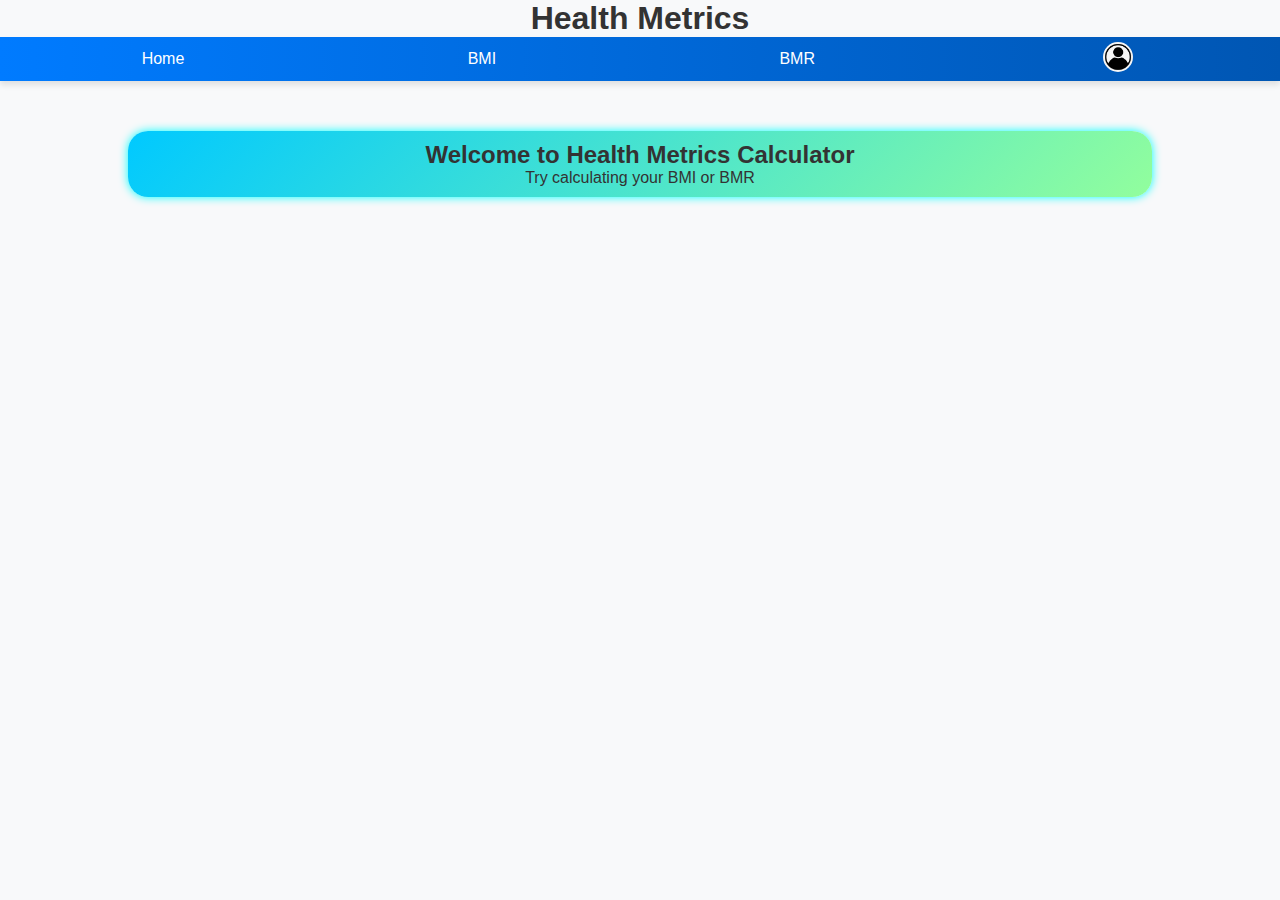
<file: index.html>
<!DOCTYPE html>
<html lang="en">

<head>
    <meta charset="UTF-8">
    <meta name="viewport" content="width=device-width, initial-scale=1.0">
    <title>Health Metrics Calculator</title>
    <link rel="stylesheet" href="style.css">
</head>

<body>
    <header>
        <h1 class="heading">Health Metrics</h1>
    </header>
    <nav>
        <a href="index.html">Home</a>
        <a href="bmi.html">BMI</a>
        <a href="bmr.html">BMR</a>
        <a href="#"><img src="profile pic.webp" alt="profile pic" class="pfp"></a>
    </nav>
    <main>
        <section class="welcome">
            <h2>Welcome to Health Metrics Calculator</h2>
            <p>Try calculating your BMI or BMR</p>
        </section>
    </main>
</body>

</html>
</file>
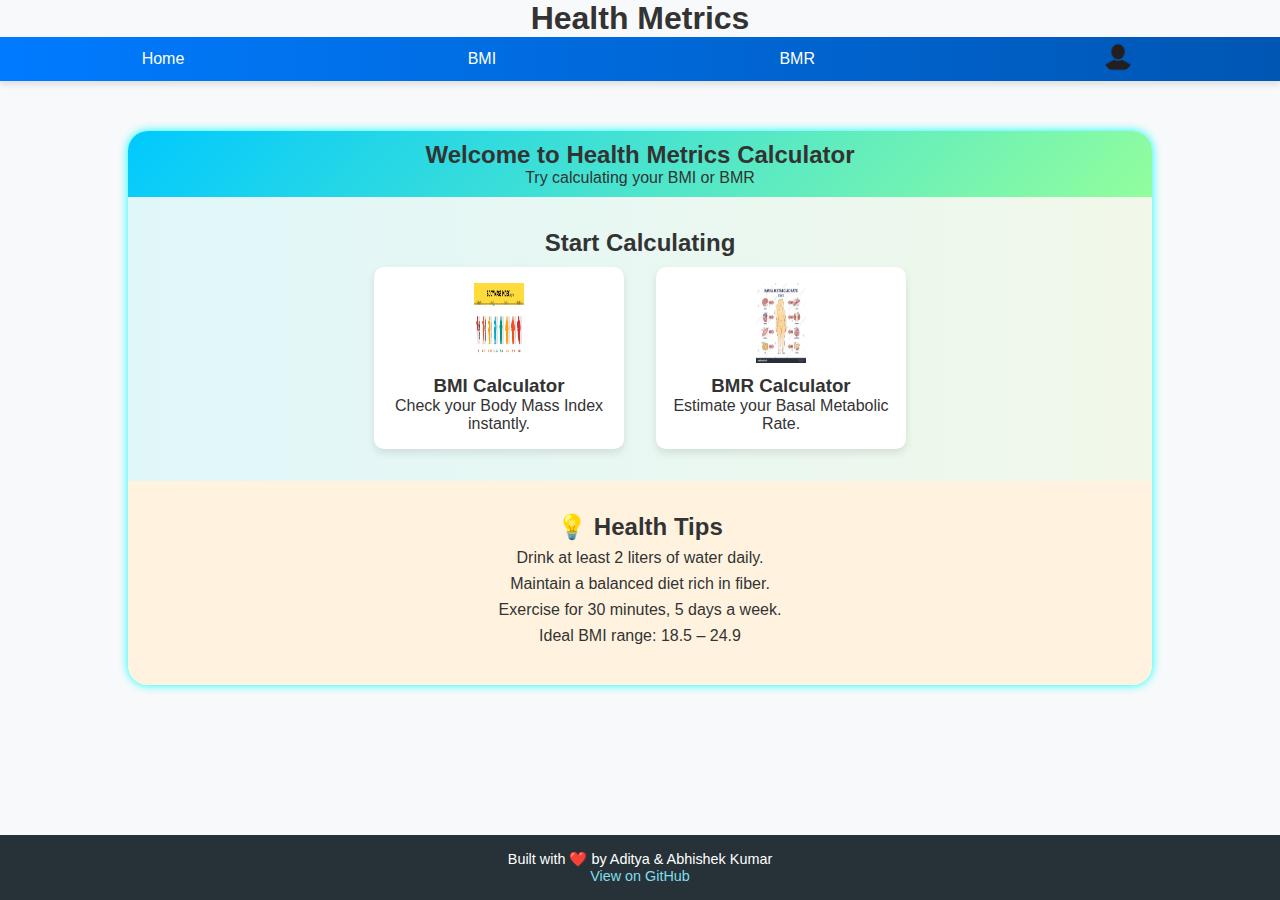
<file: codebase/index.html>
<!DOCTYPE html>
<html lang="en">
  <head>
    <meta charset="UTF-8" />
    <meta name="viewport" content="width=device-width, initial-scale=1.0" />
    <title>Health Metrics Calculator</title>
    <link rel="stylesheet" href="style.css" />
  </head>

  <body>
    <header>
      <h1 class="heading">Health Metrics</h1>
    </header>
    <nav>
      <a href="index.html">Home</a>
      <a href="bmi.html">BMI</a>
      <a href="bmr.html">BMR</a>
      <a href="profile.html"
        ><img src="../Images/profile pic.png" alt="profile pic" class="pfp"
      /></a>
    </nav>

    <main>
      <section class="welcome">
        <h2>Welcome to Health Metrics Calculator</h2>
        <p>Try calculating your BMI or BMR</p>
      </section>
      <!-- Quick Access Cards -->
      <section class="quick-access">
        <h2>Start Calculating</h2>
        <div class="card-container">
          <a href="bmi.html" class="metric-card">
            <img
              src="../Images/bmi.jpg"
              alt="BMI Icon"
              height="80px"
              width="80px"
            />
            <h3>BMI Calculator</h3>
            <p>Check your Body Mass Index instantly.</p>
          </a>
          <a href="bmr.html" class="metric-card">
            <img
              src="../Images/bmrh.jpg"
              alt="BMR Icon"
              height="80px"
              width="80px"
            />
            <h3>BMR Calculator</h3>
            <p>Estimate your Basal Metabolic Rate.</p>
          </a>
        </div>
      </section>

      <!-- Health Tips Section -->
      <section class="health-tips">
        <h2>💡 Health Tips</h2>
        <ul>
          <li>Drink at least 2 liters of water daily.</li>
          <li>Maintain a balanced diet rich in fiber.</li>
          <li>Exercise for 30 minutes, 5 days a week.</li>
          <li>Ideal BMI range: 18.5 – 24.9</li>
        </ul>
      </section>
    </main>

    <!-- Footer Credits -->
    <footer class="site-footer">
      <p>Built with ❤️ by Aditya & Abhishek Kumar</p>
      <p>
        <a
          href="https://github.com/Aditya-kumar-codr/Health-Metrics-Calculator-with-Risk-Bands.git"
          target="_blank"
          >View on GitHub</a
        >
      </p>
    </footer>

    <script src="script.js"></script>
  </body>
</html>
</file>
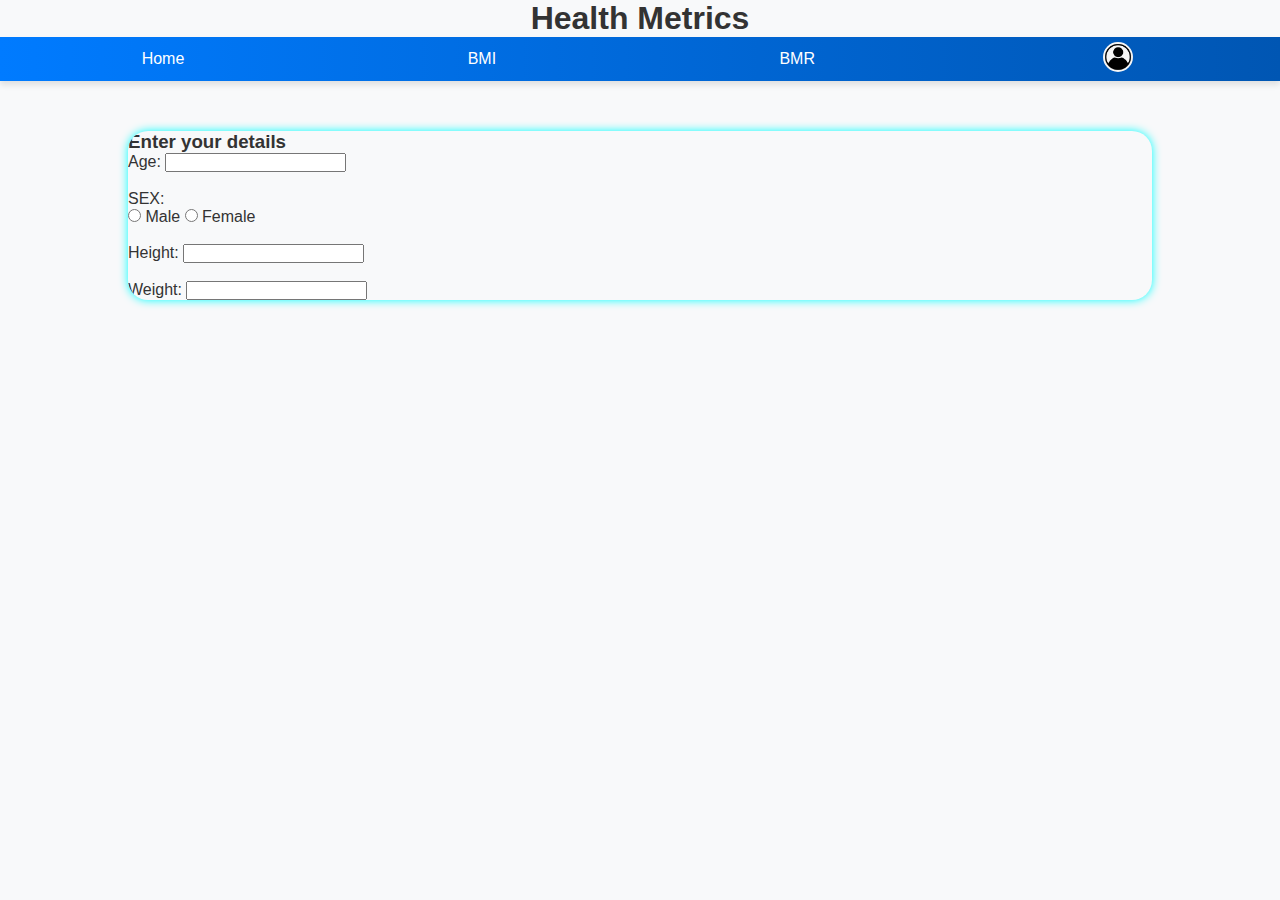
<file: bmi.html>
<!DOCTYPE html>
<html lang="en">
<head>
    <meta charset="UTF-8">
    <meta name="viewport" content="width=device-width, initial-scale=1.0">
    <title>Calculate your BMI</title>
    <link rel="stylesheet" href="style.css">
</head>
<body>
   <header>
        <h1 class="heading">Health Metrics</h1>
    </header>
    <nav>
        <a href="index.html">Home</a>
        <a href="bmi.html">BMI</a>
        <a href="bmr.html">BMR</a>
        <a href="#"><img src="profile pic.webp" alt="profile pic" class="pfp"></a>
    </nav> 
    <main>
        <h3 class="subheading">Enter your details</h3>
        <form action="">
            <label for="age">Age: </label>
            <input type="number" id="age">
            <br> <br>
            <p>SEX: 
                <br>
            <input type="radio" name="sacs" id="male">
            <label for="male">Male</label>
            <input type="radio" name="sacs" id="female">
            <label for="female">Female</label>
            </p>
            <br> 
            <label for="height">Height: </label>
            <input type="number" id="height">
            <br> <br>
            <label for="weight">Weight: </label>
            <input type="number">
        </form>
    </main>
</body>
</html>
</file>
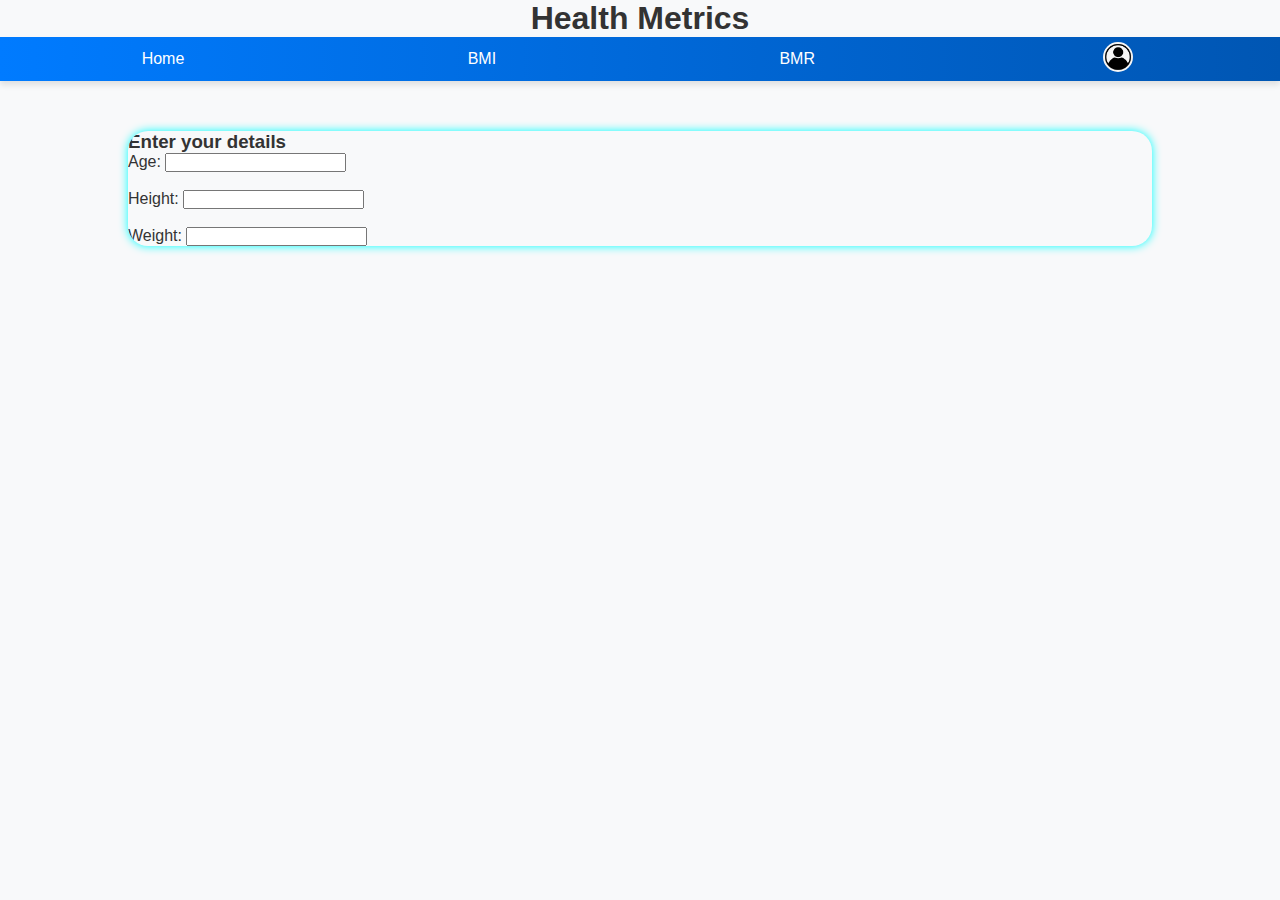
<file: bmr.html>
<!DOCTYPE html>
<html lang="en">
<head>
    <meta charset="UTF-8">
    <meta name="viewport" content="width=device-width, initial-scale=1.0">
    <title>Calculate your BMR</title>
    <link rel="stylesheet" href="style.css">
</head>
<body>
   <header>
        <h1 class="heading">Health Metrics</h1>
    </header>
    <nav>
        <a href="index.html">Home</a>
        <a href="bmi.html">BMI</a>
        <a href="bmr.html">BMR</a>
        <a href="#"><img src="profile pic.webp" alt="profile pic" class="pfp"></a>
    </nav> 
    <main>
        <h3 class="subheading">Enter your details</h3>
        <form action="">
            <label for="age">Age: </label>
            <input type="number" id="age">
            <br> <br>
            <label for="height">Height: </label>
            <input type="number" id="height">
            <br> <br>
            <label for="weight">Weight: </label>
            <input type="number">
        </form>
    </main>
</body>
</html>
</file>
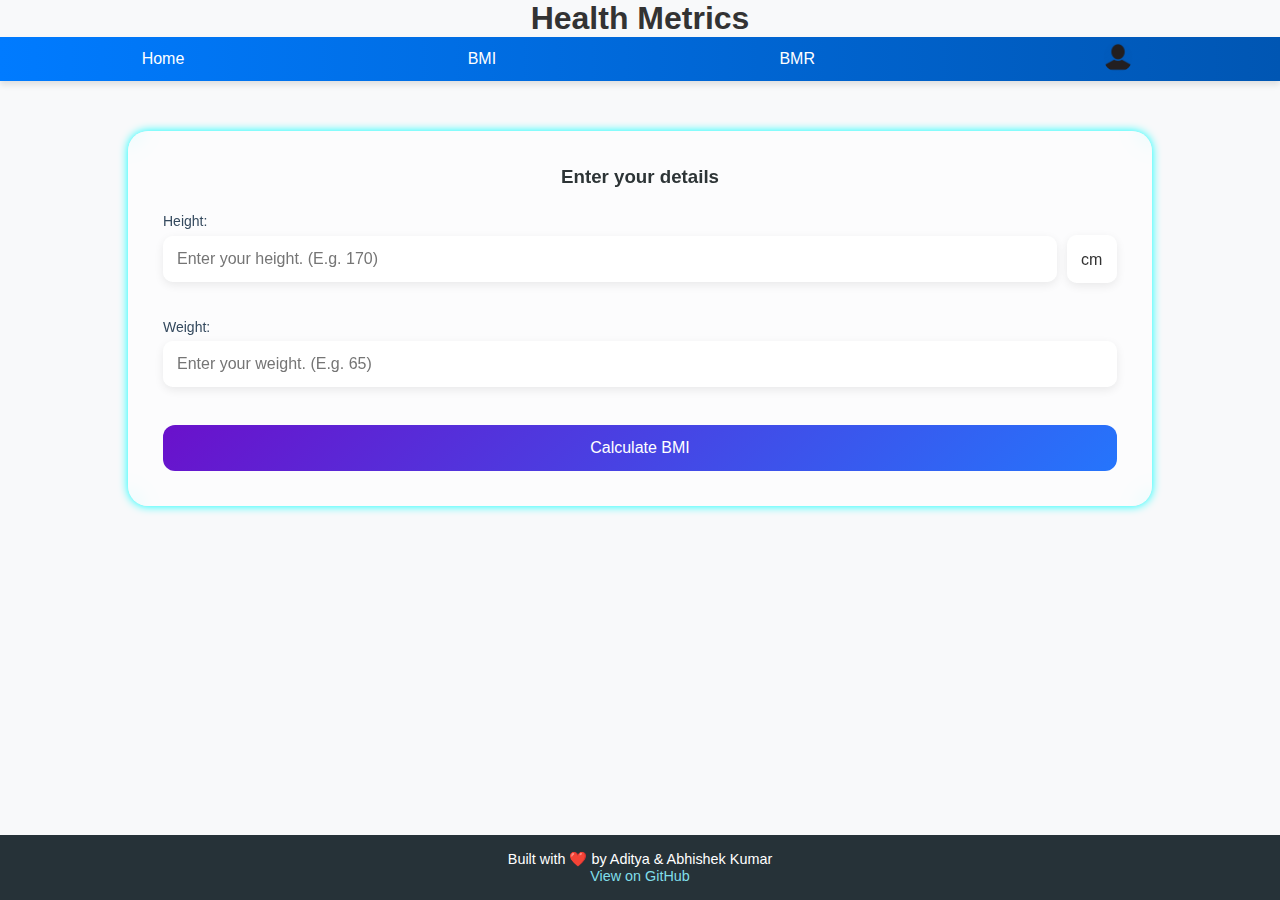
<file: codebase/bmi.html>
<!DOCTYPE html>
<html lang="en">
  <head>
    <meta charset="UTF-8" />
    <meta name="viewport" content="width=device-width, initial-scale=1.0" />
    <title>Calculate your BMI</title>
    <link rel="stylesheet" href="style.css" />
  </head>
  <body>
    <header>
      <h1 class="heading">Health Metrics</h1>
    </header>
    <nav>
      <a href="index.html">Home</a>
      <a href="bmi.html">BMI</a>
      <a href="bmr.html">BMR</a>
      <a href="profile.html"
        ><img src="../Images/profile pic.png" alt="profile pic" class="pfp"
      /></a>
    </nav>
    <main>
      <div class="container">
        <h3 class="subheading">Enter your details</h3>
        <form class="detail" action="" onsubmit="return false;">
          <div class="input-group">
            <label for="height">Height: </label>
            <div class="unit">
              <input
                type="number"
                id="height"
                placeholder="Enter your height. (E.g. 170)"
                step="any"
                aria-label="Height value"
              />
              <select id="heightUnit" aria-label="Height unit">
                <option value="cm">cm</option>
                <option value="m">m</option>
              </select>
            </div>
            <br />
            <br />
            <label for="weight">Weight: </label>
            <input
              type="number"
              id="weight"
              placeholder="Enter your weight. (E.g. 65)"
              step="any"
              aria-label="Weight in kilograms"
            />
            <br />
            <br />
          </div>
          <button type="button" id="bmiCalcBtn">Calculate BMI</button>
          <p id="bmiOutput"></p>
        </form>
      </div>
    </main>
    <!-- Footer Credits -->
    <footer class="site-footer">
      <p>Built with ❤️ by Aditya & Abhishek Kumar</p>
      <p>
        <a
          href="https://github.com/Aditya-kumar-codr/Health-Metrics-Calculator-with-Risk-Bands.git"
          target="_blank"
          >View on GitHub</a
        >
      </p>
    </footer>

    <script src="script.js"></script>
  </body>
</html>
</file>
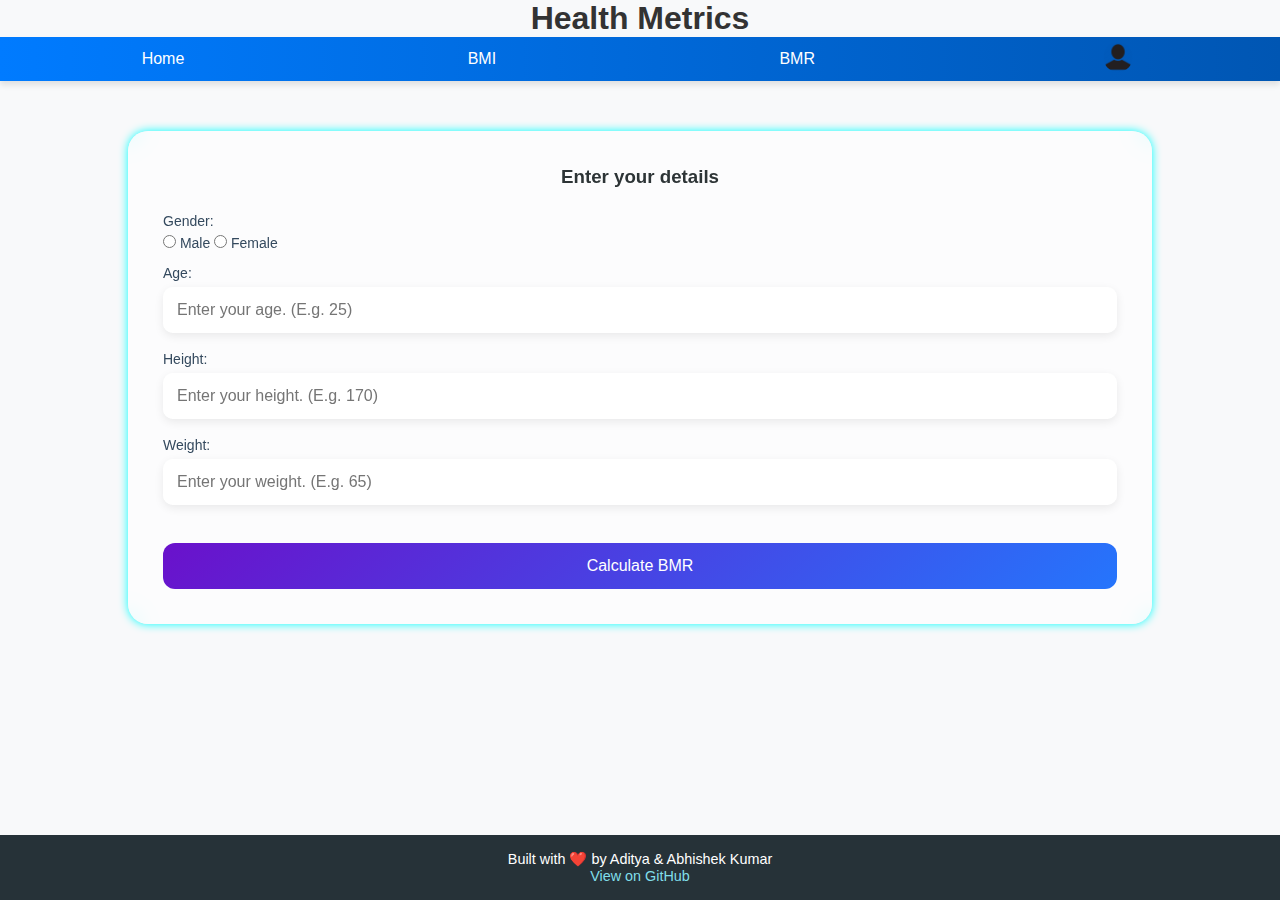
<file: codebase/bmr.html>
<!DOCTYPE html>
<html lang="en">
  <head>
    <meta charset="UTF-8" />
    <meta name="viewport" content="width=device-width, initial-scale=1.0" />
    <title>Calculate your BMR</title>
    <link rel="stylesheet" href="style.css" />
  </head>
  <body>
    <header>
      <h1 class="heading">Health Metrics</h1>
    </header>
    <nav>
      <a href="index.html">Home</a>
      <a href="bmi.html">BMI</a>
      <a href="bmr.html">BMR</a>
      <a href="profile.html"
        ><img src="../Images/profile pic.png" alt="profile pic" class="pfp"
      /></a>
    </nav>
    <main>
      <div class="container">
        <h3 class="subheading">Enter your details</h3>
        <form class="detail" action="">
          <p class="gender">
            Gender:
            <br />
            <input type="radio" name="gender" id="male" value="male" />
            <label for="male">Male</label>
            <input type="radio" name="gender" id="female" value="female" />
            <label for="female">Female</label>
          </p>
          <div class="input-group">
            <label for="age">Age: </label>
            <input
              type="number"
              id="age"
              placeholder="Enter your age. (E.g. 25)"
            />
            <br />
            <br />
            <label for="height">Height: </label>
            <input
              type="number"
              id="height"
              placeholder="Enter your height. (E.g. 170)"
            />
            <br />
            <br />
            <label for="weight">Weight: </label>
            <input
              type="number"
              id="weight"
              placeholder="Enter your weight. (E.g. 65)"
            />
            <br /><br />
          </div>
          <button type="button" id="bmrCalcBtn">Calculate BMR</button>
          <p id="bmrOutput"></p>
        </form>
      </div>
    </main>
    <!-- Footer Credits -->
    <footer class="site-footer">
      <p>Built with ❤️ by Aditya & Abhishek Kumar</p>
      <p>
        <a
          href="https://github.com/Aditya-kumar-codr/Health-Metrics-Calculator-with-Risk-Bands.git"
          target="_blank"
          >View on GitHub</a
        >
      </p>
    </footer>

    <script src="script.js"></script>
  </body>
</html>
</file>
<file: style.css>
/* ==== common styles ==== */
* {
  margin: 0;
  padding: 0;
  box-sizing: border-box;
}
.heading {
  text-align: center;
}
nav {
  background: linear-gradient(to right, #007bff, #0056b3);
  color: white;
  display: flex;
  justify-content: space-around;
  align-items: center;
  box-shadow: 0 4px 6px rgba(0, 0, 0, 0.1);
}
nav a {
  color: white;
  text-decoration: none;
}
nav a:hover {
  color: #00ffcc;
  text-shadow: 0 0 5px #00ffcc;
}
.pfp {
  height: 30px;
  width: 30px;
  border-radius: 50%;
  margin: 5px;
}
main {
  width: 80%;
  margin: 50px auto;
  border-radius: 20px;
  box-shadow: 0 0 10px aqua;
  overflow: hidden;
}
body {
  background-color: #f8f9fa;
  font-family: "Arial", "Helvetica", sans-serif;
  color: #333;
  margin: 0;
  padding: 0;
  display: flex;
  flex-direction: column;
  min-height: 100vh;
}

/* ==== Home page ==== */
.welcome {
  text-align: center;
  margin-top: 10px;
  padding: 10px;
  margin-top: 0px;
  background: linear-gradient(135deg, #00c9ff, #92fe9d);
}
.quick-access {
  text-align: center;
  padding: 2rem;
  background: linear-gradient(to right, #e0f7fa, #f1f8e9);
}
.card-container {
  display: flex;
  justify-content: center;
  gap: 2rem;
  flex-wrap: wrap;
  margin-top: 10px;
}
.metric-card {
  background: white;
  border-radius: 10px;
  padding: 1rem;
  width: 250px;
  box-shadow: 0 4px 8px rgba(0, 0, 0, 0.1);
  text-decoration: none;
  color: #333;
  transition: transform 0.3s ease;
}
.metric-card:hover {
  transform: scale(1.05);
}
.metric-card img {
  width: 50px;
  margin-bottom: 0.5rem;
}
.health-tips {
  background: #fff3e0;
  padding: 2rem;
  text-align: center;
}
.health-tips ul {
  list-style: none;
  padding: 0;
}
.health-tips li {
  margin: 0.5rem 0;
  font-weight: 500;
}
.site-footer {
  background: #263238;
  color: white;
  text-align: center;
  padding: 1rem;
  font-size: 0.9rem;
  margin-top: auto;
}
.site-footer a {
  color: #80deea;
  text-decoration: none;
}

/* ==== common for bmi and bmr ==== */
.container {
  background-color: rgba(255, 255, 255, 0.55);
  backdrop-filter: blur(10px);
  padding: 35px;
  border-radius: 20px;
  box-shadow: 0 10px 25px rgba(0, 0, 0, 0.15);
}
.container h3 {
  text-align: center;
  margin-bottom: 25px;
  color: #2d3436;
}
.unit {
  display: flex;
  align-items: center;
  gap: 10px;
  width: 100%;
}
.unit input {
  flex: 1;
}
.unit select {
  height: 48px;
  display: flex;
  align-items: center;
}
.input-group label,
.gender {
  display: block;
  font-size: 14px;
  margin-bottom: 6px;
  color: #34495e;
}
.input-group input {
  width: 100%;
  padding: 14px;
  border: none;
  border-radius: 10px;
  font-size: 16px;
  background: rgba(255, 255, 255, 0.9);
  box-shadow: 0 3px 10px rgba(0, 0, 0, 0.08);
  outline: none;
  transition: 0.3s;
}
.input-group input:focus {
  box-shadow: 0 0 0 2px #6ab0ff;
}
button {
  width: 100%;
  padding: 14px;
  margin-top: 20px;
  font-size: 16px;
  border: none;
  background: linear-gradient(135deg, #6a11cb, #2575fc);
  color: white;
  border-radius: 12px;
  cursor: pointer;
  transition: 0.3s ease;
}
button:hover {
  transform: translateY(-3px);
  background: linear-gradient(135deg, #2575fc, #6a11cb);
  box-shadow: 0 8px 20px rgba(58, 123, 213, 0.4);
}

/* no idea */
.big {
  text-align: center;
  text-decoration: none;
}

/* ==== Bmi page ==== */
#heightUnit {
  padding: 14px;
  border: none;
  border-radius: 10px;
  background: rgba(255, 255, 255, 0.9);
  color: #333;
  font-size: 16px;
  font-weight: 500;
  appearance: none;
  cursor: pointer;
  box-shadow: 0 3px 10px rgba(0, 0, 0, 0.08);
  transition: all 0.3s ease;
  position: relative;
  z-index: 1;
  height: auto;
}
#heightUnit:hover,
#heightUnit:focus {
  transform: scale(1.03);
  box-shadow: 0 0 0 2px #6ab0ff;
}


/* ===== Profile Page ===== */

.profile-container {
  padding: 30px;
  text-align: center;
}

.profile-card {
  background: rgba(255, 255, 255, 0.6);
  backdrop-filter: blur(10px);
  padding: 25px;
  border-radius: 20px;
  width: 280px;
  margin: 30px auto;
  box-shadow: 0 8px 20px rgba(0, 0, 0, 0.1);
}

.profile-photo {
  height: 90px;
  width: 90px;
  border-radius: 50%;
  margin-bottom: 10px;
}

/* Stats */
.metrics,
.health-summary {
  background: white;
  margin: 20px auto;
  padding: 20px;
  border-radius: 15px;
  box-shadow: 0 5px 20px rgba(0, 0, 0, 0.1);
  width: 85%;
  text-align: left;
}

.metrics h3,
.health-summary h3 {
  margin-bottom: 10px;
}

/* Popup */
.popup-background {
  display: none;              
  position: fixed;
  inset: 0;
  background: rgba(0, 0, 0, 0.4);
  backdrop-filter: blur(5px);
  justify-content: center;
  align-items: center;
}

/* Popup box */
.popup-box {
  background: white;
  padding: 20px;
  width: 300px;
  border-radius: 15px;
  box-shadow: 0 5px 20px rgba(0, 0, 0, 0.2);
}

.popup-box input,
.popup-box select {
  width: 100%;
  padding: 10px;
  margin: 8px 0;
  border-radius: 10px;
  border: 1px solid #ccc;
}
</file>
<file: codebase/style.css>
/* ==== common styles ==== */
* {
  margin: 0;
  padding: 0;
  box-sizing: border-box;
}
.heading {
  text-align: center;
}
nav {
  background: linear-gradient(to right, #007bff, #0056b3);
  color: white;
  display: flex;
  justify-content: space-around;
  align-items: center;
  box-shadow: 0 4px 6px rgba(0, 0, 0, 0.1);
}
nav a {
  color: white;
  text-decoration: none;
}
nav a:hover {
  color: #00ffcc;
  text-shadow: 0 0 5px #00ffcc;
}
.pfp {
  height: 30px;
  width: 30px;
  border-radius: 50%;
  margin: 5px;
}
main {
  width: 80%;
  margin: 50px auto;
  border-radius: 20px;
  box-shadow: 0 0 10px aqua;
  overflow: hidden;
}
body {
  background-color: #f8f9fa;
  font-family: "Arial", "Helvetica", sans-serif;
  color: #333;
  display: flex;
  flex-direction: column;
  min-height: 100vh;
}

/* ==== Home page ==== */
.welcome {
  text-align: center;
  padding: 10px;
  background: linear-gradient(135deg, #00c9ff, #92fe9d);
}
.quick-access {
  text-align: center;
  padding: 2rem;
  background: linear-gradient(to right, #e0f7fa, #f1f8e9);
}
.card-container {
  display: flex;
  justify-content: center;
  gap: 2rem;
  flex-wrap: wrap;
  margin-top: 10px;
}
.metric-card {
  background: white;
  border-radius: 10px;
  padding: 1rem;
  width: 250px;
  box-shadow: 0 4px 8px rgba(0, 0, 0, 0.1);
  text-decoration: none;
  color: #333;
  transition: transform 0.3s ease;
}
.metric-card:hover {
  transform: scale(1.05);
}
.metric-card img {
  width: 50px;
  margin-bottom: 0.5rem;
}
.health-tips {
  background: #fff3e0;
  padding: 2rem;
  text-align: center;
}
.health-tips ul {
  list-style: none;
  padding: 0;
}
.health-tips li {
  margin: 0.5rem 0;
  font-weight: 500;
}
.site-footer {
  background: #263238;
  color: white;
  text-align: center;
  padding: 1rem;
  font-size: 0.9rem;
  margin-top: auto;
}
.site-footer a {
  color: #80deea;
  text-decoration: none;
}

/* ==== common for bmi and bmr ==== */
.container {
  background-color: rgba(255, 255, 255, 0.55);
  backdrop-filter: blur(10px);
  padding: 35px;
  border-radius: 20px;
  box-shadow: 0 10px 25px rgba(0, 0, 0, 0.15);
}
.container h3 {
  text-align: center;
  margin-bottom: 25px;
  color: #2d3436;
}
.unit {
  display: flex;
  align-items: center;
  gap: 10px;
  width: 100%;
}
.unit input {
  flex: 1;
}
.unit select {
  height: 48px;
  display: flex;
  align-items: center;
}
.input-group label,
.gender {
  display: block;
  font-size: 14px;
  margin-bottom: 6px;
  color: #34495e;
}
.gender {
  margin-bottom: 14px;
}
.gender input[type="radio"] {
  margin-top: 6px;
}
.input-group input {
  width: 100%;
  padding: 14px;
  border: none;
  border-radius: 10px;
  font-size: 16px;
  background: rgba(255, 255, 255, 0.9);
  box-shadow: 0 3px 10px rgba(0, 0, 0, 0.08);
  outline: none;
  transition: 0.3s;
}
.input-group input:focus {
  box-shadow: 0 0 0 2px #6ab0ff;
}
button {
  width: 100%;
  padding: 14px;
  margin-top: 20px;
  font-size: 16px;
  border: none;
  background: linear-gradient(135deg, #6a11cb, #2575fc);
  color: white;
  border-radius: 12px;
  cursor: pointer;
  transition: 0.3s ease;
}
button:hover {
  transform: translateY(-3px);
  background: linear-gradient(135deg, #2575fc, #6a11cb);
  box-shadow: 0 8px 20px rgba(58, 123, 213, 0.4);
}

/* no idea */
.big {
  text-align: center;
  text-decoration: none;
}

/* ==== Bmi page ==== */
#heightUnit {
  padding: 14px;
  border: none;
  border-radius: 10px;
  background: rgba(255, 255, 255, 0.9);
  color: #333;
  font-size: 16px;
  font-weight: 500;
  appearance: none;
  cursor: pointer;
  box-shadow: 0 3px 10px rgba(0, 0, 0, 0.08);
  transition: all 0.3s ease;
  position: relative;
  z-index: 1;
}
#heightUnit:hover,
#heightUnit:focus {
  transform: scale(1.03);
  box-shadow: 0 0 0 2px #6ab0ff;
}

/* ===== Profile Page ===== */

.profile-container {
  padding: 30px;
  text-align: center;
}

.profile-card {
  background: rgba(255, 255, 255, 0.6);
  backdrop-filter: blur(10px);
  padding: 25px;
  border-radius: 20px;
  width: 280px;
  margin: 30px auto;
  box-shadow: 0 8px 20px rgba(0, 0, 0, 0.1);
}

.profile-photo {
  height: 90px;
  width: 90px;
  border-radius: 50%;
  margin-bottom: 10px;
}

/* Stats */
.metrics,
.health-summary {
  background: white;
  margin: 20px auto;
  padding: 20px;
  border-radius: 15px;
  box-shadow: 0 5px 20px rgba(0, 0, 0, 0.1);
  width: 85%;
  text-align: left;
}

.metrics h3,
.health-summary h3 {
  margin-bottom: 10px;
}

/* Popup */
.popup-background {
  display: none;
  position: fixed;
  inset: 0;
  background: rgba(0, 0, 0, 0.4);
  backdrop-filter: blur(5px);
  justify-content: center;
  align-items: center;
}

/* Popup box */
.popup-box {
  background: white;
  padding: 20px;
  width: 300px;
  border-radius: 15px;
  box-shadow: 0 5px 20px rgba(0, 0, 0, 0.2);
}

.popup-box input,
.popup-box select {
  width: 100%;
  padding: 10px;
  margin: 8px 0;
  border-radius: 10px;
  border: 1px solid #ccc;
}
</file>
